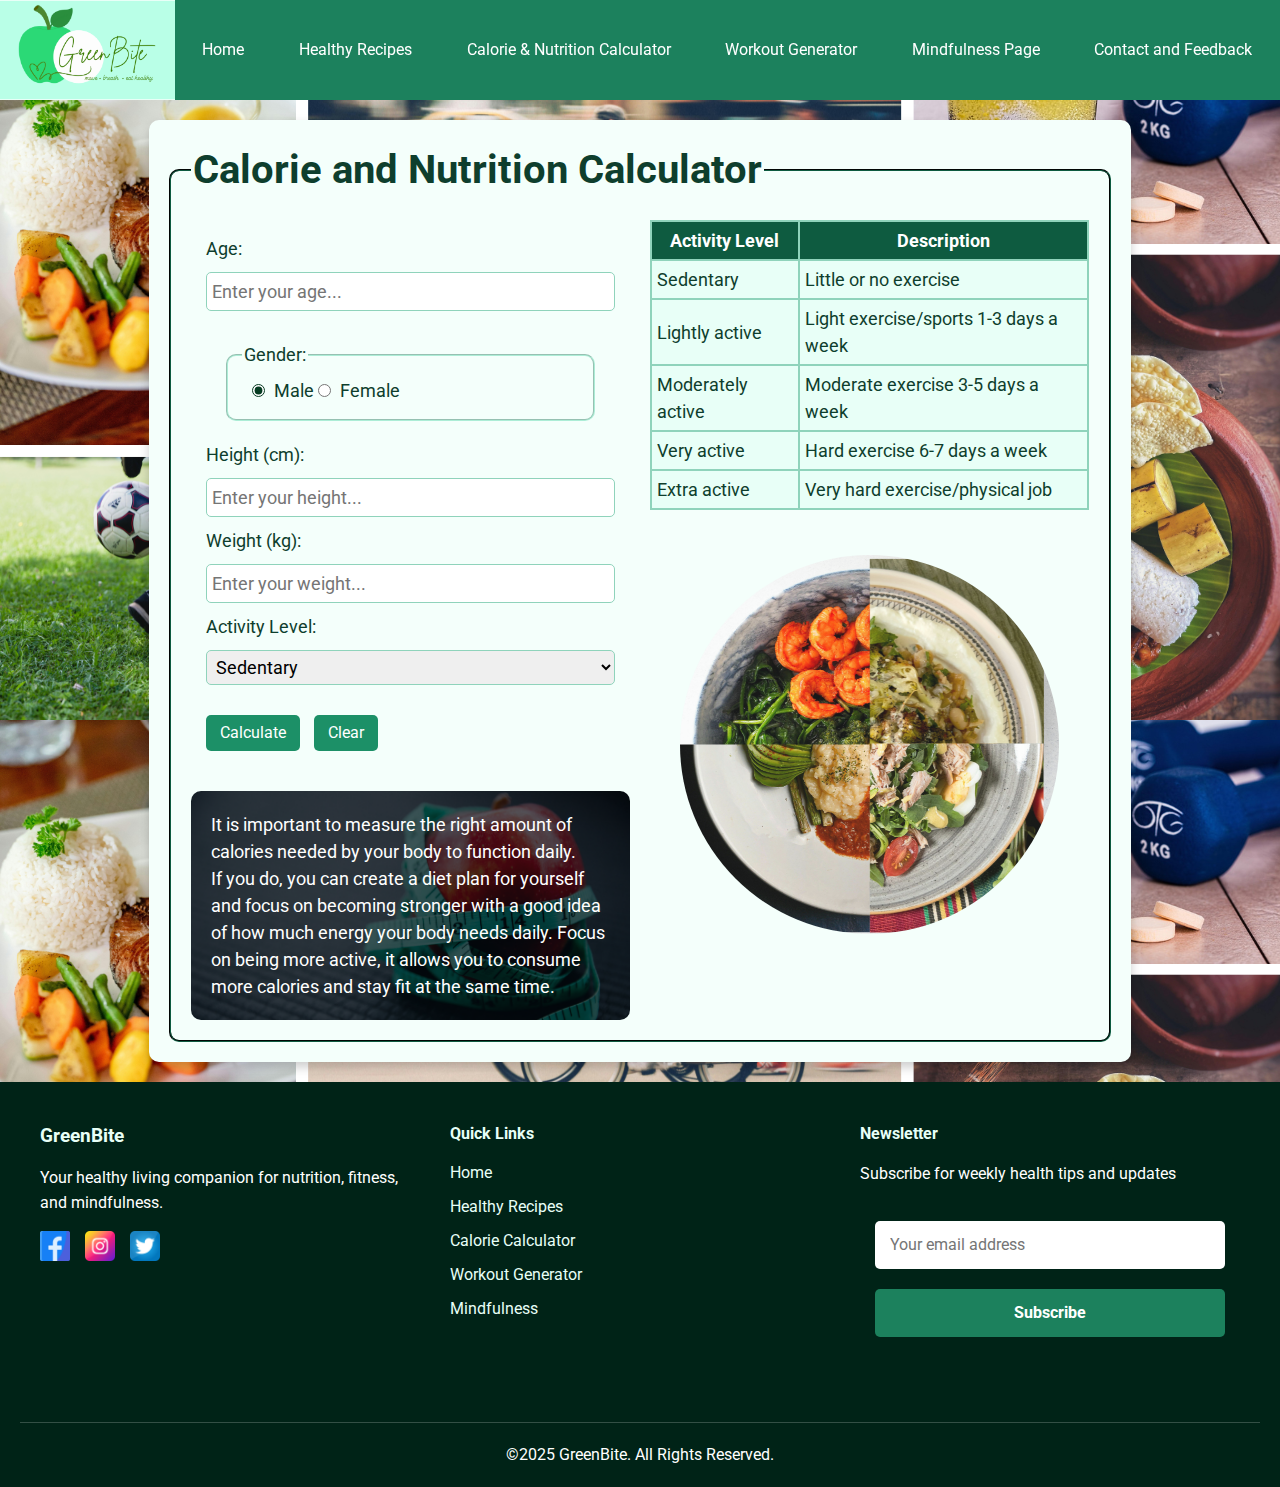
<file: calorie_nutrition_calculator.html>
<!DOCTYPE html>
<html lang="en">
<head>
    <meta charset="UTF-8">
    <meta name="viewport" content="width=device-width, initial-scale=1.0">
    <link rel="icon" type="image/svg+xml" href="./favicon.svg" />
    <link rel="shortcut icon" href="./favicon.ico" />
    <link rel="apple-touch-icon" sizes="180x180" href="./apple-touch-icon.png" />
    <meta name="apple-mobile-web-app-title" content="GreenBite" />
    <link rel="manifest" href="./site.webmanifest" />
    <link rel="stylesheet" href="./Homepage/styling/reset_style.css" type="text/css">
    <link rel="stylesheet" href="./Homepage/styling/style.css" type="text/css">
    <link rel="stylesheet" href="./CalorieAndNutritionCalculator/styling2/style2.css" type="text/css">
    <link rel="preconnect" href="https://fonts.googleapis.com">
    <link rel="preconnect" href="https://fonts.gstatic.com" crossorigin>
    <link href="https://fonts.googleapis.com/css2?family=Lora:ital,wght@0,400..700;1,400..700&family=Roboto:ital,wght@0,100..900;1,100..900&display=swap" rel="stylesheet">
    <title>GreenBite - Calorie Calculator</title>
</head>
<body>
    <header>
    <div class="logo">
        <img src="./Homepage/images/header_logo.png" alt="the logo of GreenBite - a green apple with a bite taken out of it">
    </div>
    <!-- hamburger menu -->
    <button class="hamburger" aria-label="Menu">
        <span></span>
        <span></span>
        <span></span>
    </button>
    
    <nav>
        <ul>
            <li><a href="./index.html">Home</a></li>
            <li><a href="./healthy_recipes.html">Healthy Recipes</a></li>
            <li><a href="./calorie_nutrition_calculator.html">Calorie & Nutrition Calculator</a></li>
            <li><a href="./workout_generator.html">Workout Generator</a></li>
            <li><a href="./mindfullness_page.html">Mindfulness Page</a></li>
            <li><a href="./contact_feedback.html">Contact and Feedback</a></li>
        </ul>
    </nav>
    </header>
    <main>
        <section class="grid-container-calc">
            <section class="grid-item-left-edge-calc"></section>
            <section class="grid-item-left-calc">
                <article>
                <fieldset class="form-grid-container">
                    <legend class="title-calc"><h1>Calorie and Nutrition Calculator</h1></legend>
                <div class="flex-items-calc">
                <form id="calculator-form">
                    <label for="age">Age:</label>
                    <input type="number" id="age" name="age" min="1" max="120" placeholder="Enter your age..." autocomplete="age" required><br>

                    <fieldset class="gender-fieldset">
                    <legend>Gender:</legend>
                    <div class="gender-options">
                        <input type="radio" id="male" name="gender" value="MALE" checked>
                        <label for="male">Male</label>
                        
                        <input type="radio" id="female" name="gender" value="FEMALE">
                        <label for="female">Female</label>
                    </div>
                    </fieldset>

                    <label for="height">Height (cm):</label>
                    <input type="number" id="height" name="height"  min="50" max="250" placeholder="Enter your height..." autocomplete="height" required><br>

                    <label for="weight">Weight (kg):</label>
                    <input type="number" id="weight" name="weight"  min="10" max="300" placeholder="Enter your weight..." autocomplete="weight" required><br>

                    <label for="activity-level">Activity Level:</label>
                    <select id="activity-level" name="activity-level" required>
                        <option value="sedentary">Sedentary</option>
                        <option value="lightly-active">Lightly active</option>
                        <option value="moderately-active">Moderately active</option>
                        <option value="very-active">Very active</option>
                        <option value="extra-active">Extra active</option>
                    </select><br>
                    <div class="button-group">
                        <input type="submit" value="Calculate">
                        <input type="reset" value="Clear">
                    </div>
                </form>
                    <section class="description-calc">
                        <p>It is important to measure the right amount of calories needed by your body to function daily. <br>
                            If you do, you can create a diet plan for yourself and focus on becoming stronger with a good idea of how much energy your body needs daily. Focus on being more active, it allows you to consume more calories and stay fit at the same time.
                        </p>
                    </section>
                    </div>
                    <div class="flex-items-calc">
                        <div class="table-container">
                    <table class="table-right">
                        <tr>
                            <th>Activity Level</th>
                            <th>Description</th>
                        </tr>
                        <tr>
                            <td>Sedentary</td>
                            <td>Little or no exercise</td>
                        </tr>
                        <tr>
                            <td>Lightly active</td>
                            <td>Light exercise/sports 1-3 days a week</td>
                        </tr>
                        <tr>
                            <td>Moderately active</td>
                            <td>Moderate exercise 3-5 days a week</td>
                        </tr>
                        <tr>
                            <td>Very active</td>
                            <td>Hard exercise 6-7 days a week</td>
                        </tr>
                        <tr>
                            <td>Extra active</td>
                            <td>Very hard exercise/physical job</td>
                        </tr>
                    </table>
                    </div>
                    <img class="plate-collage" src="./CalorieAndNutritionCalculator/images2/perfectplate-collage.png" alt="four plates of healthy food in a single collage">
                    </div>
                    
                </fieldset>
                
                <!-- Results Section -->
                <div id="results-container" class="results-hidden">
                    <div class="results-content">
                        <h2>Your Calorie & Nutrition Results</h2>

                        <!-- Main Results Cards Container -->
                        <div class="results-cards">

                            <!-- Card 1: Calories -->
                            <div class="result-card">
                                <div class="result-item">
                                    <h3>Basal Metabolic Rate (BMR)</h3>
                                    <p class="result-value"><span id="bmr-result" class="counter">0</span></p>
                                    <p>calories/day</p>
                                    <p class="result-desc">Calories needed at complete rest</p>
                                </div>
                                <div class="result-item">
                                    <h3>Total Daily Energy Expenditure (TDEE)</h3>
                                    <p class="result-value"><span id="tdee-result" class="counter">0</span></p>
                                    <p>calories/day</p>
                                    <p class="result-desc">Calories needed with your activity level</p>
                                </div>
                            </div>

                            <!-- Card 2: Macros -->
                            <div class="result-card">
                                <div class="result-item">
                                    <h3>Recommended Macronutrients</h3>
                                    <p class="macro-note">50% Carbs | 20% Protein | 30% Fat</p>

                                    <!-- Macro Item: Carbs -->
                                    <div class="macro-row">
                                        <img src="./CalorieAndNutritionCalculator/images2/carbs-icon.png" alt="Carbohydrates Icon" class="macro-icon" >
                                        <div class="macro-details">
                                            <div class="macro-header">
                                                <h4>Carbs</h4>
                                                <span id="carbs-result" class="counter">0</span>g
                                            </div>
                                            <div class="progress-bar">
                                                <div class="progress-fill carbs-fill" data-percent="50" style="width: 0%;"></div>
                                            </div>
                                        </div>
                                    </div>

                                    <!-- Macro Item: Protein -->
                                    <div class="macro-row">
                                        <img src="./CalorieAndNutritionCalculator/images2/protein-icon.png" alt="Protein Icon" class="macro-icon" >
                                        <div class="macro-details">
                                            <div class="macro-header">
                                                <h4>Protein</h4>
                                                <span id="protein-result" class="counter">0</span>g
                                            </div>
                                            <div class="progress-bar">
                                                <div class="progress-fill protein-fill" data-percent="20" style="width: 0%;"></div>
                                            </div>
                                        </div>
                                    </div>

                                    <!-- Macro Item: Fat -->
                                    <div class="macro-row">
                                        <img src="./CalorieAndNutritionCalculator/images2/fat-icon.png" alt="Fat Icon" class="macro-icon" >
                                        <div class="macro-details">
                                            <div class="macro-header">
                                                <h4>Fat</h4>
                                                <span id="fat-result" class="counter">0</span>g
                                            </div>
                                            <div class="progress-bar">
                                                <div class="progress-fill fat-fill" data-percent="30" style="width: 0%;"></div>
                                            </div>
                                        </div>
                                    </div>

                                </div>
                            </div>

                        </div>
                        <button id="back-button" class="back-btn">Calculate Again</button>
                    </div>
                </div>
                
                </article>
            </section>
        </section>
    </main>
    <footer>
        <div class="footer-content">
            <div class="footer-section">
                <h3>GreenBite</h3>
                <p>Your healthy living companion for nutrition, fitness, and mindfulness.</p>
                <div class="social-icons">
                    <!-- socials dont exist yet so links dont work actually -->
                    <a href="#" aria-label="Facebook"><span><img src="./Homepage/images/facebook-icon.png" alt="facebook logo"></span></a>
                    <a href="#" aria-label="Instagram"><span><img src="./Homepage/images/instagram_icon.png" alt="instagram icon"></span></a>
                    <a href="#" aria-label="Twitter"><span><img src="./Homepage/images/twitter_icon.png" alt="twitter icon"></span></a>
                </div>
            </div>
            
            <div class="footer-section">
                <h4>Quick Links</h4>
                <ul>
                    <li><a href="./index.html">Home</a></li>
                    <li><a href="./healthy_recipes.html">Healthy Recipes</a></li>
                    <li><a href="./calorie_nutrition_calculator.html">Calorie Calculator</a></li>
                    <li><a href="./workout_generator.html">Workout Generator</a></li>
                    <li><a href="./mindfullness_page.html">Mindfulness</a></li>
                </ul>
            </div>
            
            <div class="footer-section">
                <h4>Newsletter</h4>
                <p>Subscribe for weekly health tips and updates</p>
                <form id="newsletter-form">
                    <input type="email" id="newsletter-email" placeholder="Your email address" required>
                    <button type="submit">Subscribe</button>
                </form>
                <p id="subscription-message"></p>
            </div>
        </div>
        
        <div class="footer-bottom">
            <p>&copy;2025 GreenBite. All Rights Reserved.</p>
        </div>
    </footer>
    <script src="./Homepage/scripting/script.js"></script>
    <script src="./CalorieAndNutritionCalculator/scripting2/script2.js"></script>
</body>
</html>
</file>
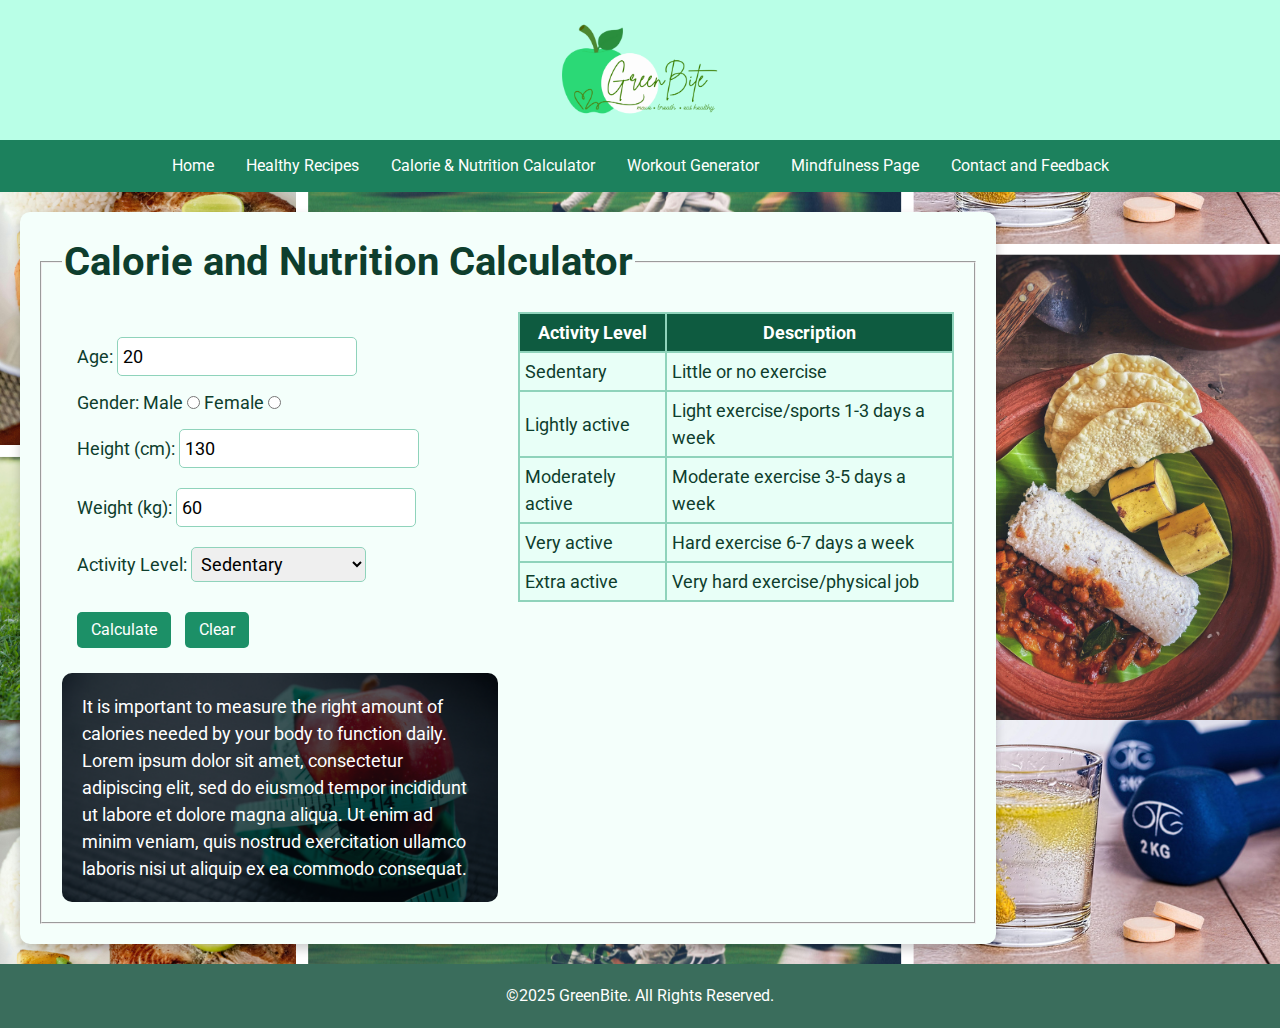
<file: GreenBiteWebsite/calorie_nutrition_calculator.html>
<!DOCTYPE html>
<html lang="en">
<head>
    <meta charset="UTF-8">
    <meta name="viewport" content="width=device-width, initial-scale=1.0">
    <link rel="icon" href="./Homepage/favicon/android-chrome-512x512.png" type="image/x-icon">
    <link rel="stylesheet" href="./Homepage/styling/reset_style.css" type="text/css">
    <link rel="stylesheet" href="./Homepage/styling/style.css" type="text/css">
    <link rel="stylesheet" href="./CalorieAndNutritionCalculator/styling2/style2.css" type="text/css">
    <link rel="preconnect" href="https://fonts.googleapis.com">
            <link rel="preconnect" href="https://fonts.gstatic.com" crossorigin>
            <link href="https://fonts.googleapis.com/css2?family=Lora:ital,wght@0,400..700;1,400..700&family=Roboto:ital,wght@0,100..900;1,100..900&display=swap" rel="stylesheet">
    <title>GreenBite</title>
</head>
<body>
    <header>
        <section class="header-content">
        <img src="./Homepage/images/header_logo.png" alt="the logo of GreenBite - a green apple with a bite taken out of it">
        </section>
    </header>
    <nav>
        <ul>
            <li><a href="./index.html">Home</a></li>
            <li><a href="./healthy_recipes.html">Healthy Recipes</a></li>
            <li><a href="./calorie_nutrition_calculator.html">Calorie & Nutrition Calculator</a></li>
            <li><a href="./workout_generator.html">Workout Generator</a></li>
            <li><a href="./mindfullness_page.html">Mindfulness Page</a></li>
            <li><a href="#">Contact and Feedback</a></li>
        </ul>
        <!-- <a href="#">Home</a>
        <a href="#">Healthy Recipes</a>
        <a href="#">Calorie & Nutrition Calculator</a>
        <a href="#">Workout Generator</a>
        <a href="#">Mindfulness Page</a>
        <a href="#">Contact and Feedback</a> -->
    </nav>
    <main>
        <section class="grid-container-calc">
            <section class="grid-item-left-calc">
                <article>
                <fieldset class="form-grid-container">
                    <legend class="title-calc"><h1>Calorie and Nutrition Calculator</h1></legend>
                <div class="flex-items-calc">
                <form>
                    <label for="age">Age:</label>
                    <input type="number" id="age" name="age" value="20"><br>

                    <label for="gender">Gender:</label>
                    <label for="MALE">Male</label>
                    <input type="radio" id="male" name="gender "value="MALE">
                    <label for="FEMALE">Female</label>
                    <input type="radio" id="female" name="gender "value="FEMALE"><br>

                    <label for="height">Height (cm):</label>
                    <input type="number" id="height" name="height" value="130"><br>

                    <label for="weight">Weight (kg):</label>
                    <input type="number" id="weight" name="weight"  value="60"><br>

                    <label for="activity-level">Activity Level:</label>
                    <select id="activity-level" name="activity-level">
                        <option value="sedentary">Sedentary</option>
                        <option value="lightly-active">Lightly active</option>
                        <option value="moderately-active">Moderately active</option>
                        <option value="very-active">Very active</option>
                        <option value="extra-active">Extra active</option>
                    </select><br>
                    <input type="submit" value="Calculate">
                    <input type="reset" value="Clear">
                </form>
                    <section class="description-calc">
                        <p>It is important to measure the right amount of calories needed by your body to function daily. <br>
                            Lorem ipsum dolor sit amet, consectetur adipiscing elit, sed do eiusmod tempor incididunt ut labore et dolore magna aliqua. Ut enim ad minim veniam, quis nostrud exercitation ullamco laboris nisi ut aliquip ex ea commodo consequat.
                        </p>
                    </section>
                    </div>
                    <div class="flex-items-calc">
                    <table class="table-right">
                        <tr>
                            <th>Activity Level</th>
                            <th>Description</th>
                        </tr>
                        <tr>
                            <td>Sedentary</td>
                            <td>Little or no exercise</td>
                        </tr>
                        <tr>
                            <td>Lightly active</td>
                            <td>Light exercise/sports 1-3 days a week</td>
                        </tr>
                        <tr>
                            <td>Moderately active</td>
                            <td>Moderate exercise 3-5 days a week</td>
                        </tr>
                        <tr>
                            <td>Very active</td>
                            <td>Hard exercise 6-7 days a week</td>
                        </tr>
                        <tr>
                            <td>Extra active</td>
                            <td>Very hard exercise/physical job</td>
                        </tr>
                    </table>
                    </div>
                </fieldset>
                </article>
            </section>
        </section>
    </main>
    <footer>
        <p>&copy;2025 GreenBite. All Rights Reserved.</p>
    </footer>
</body>
</html>
</file>
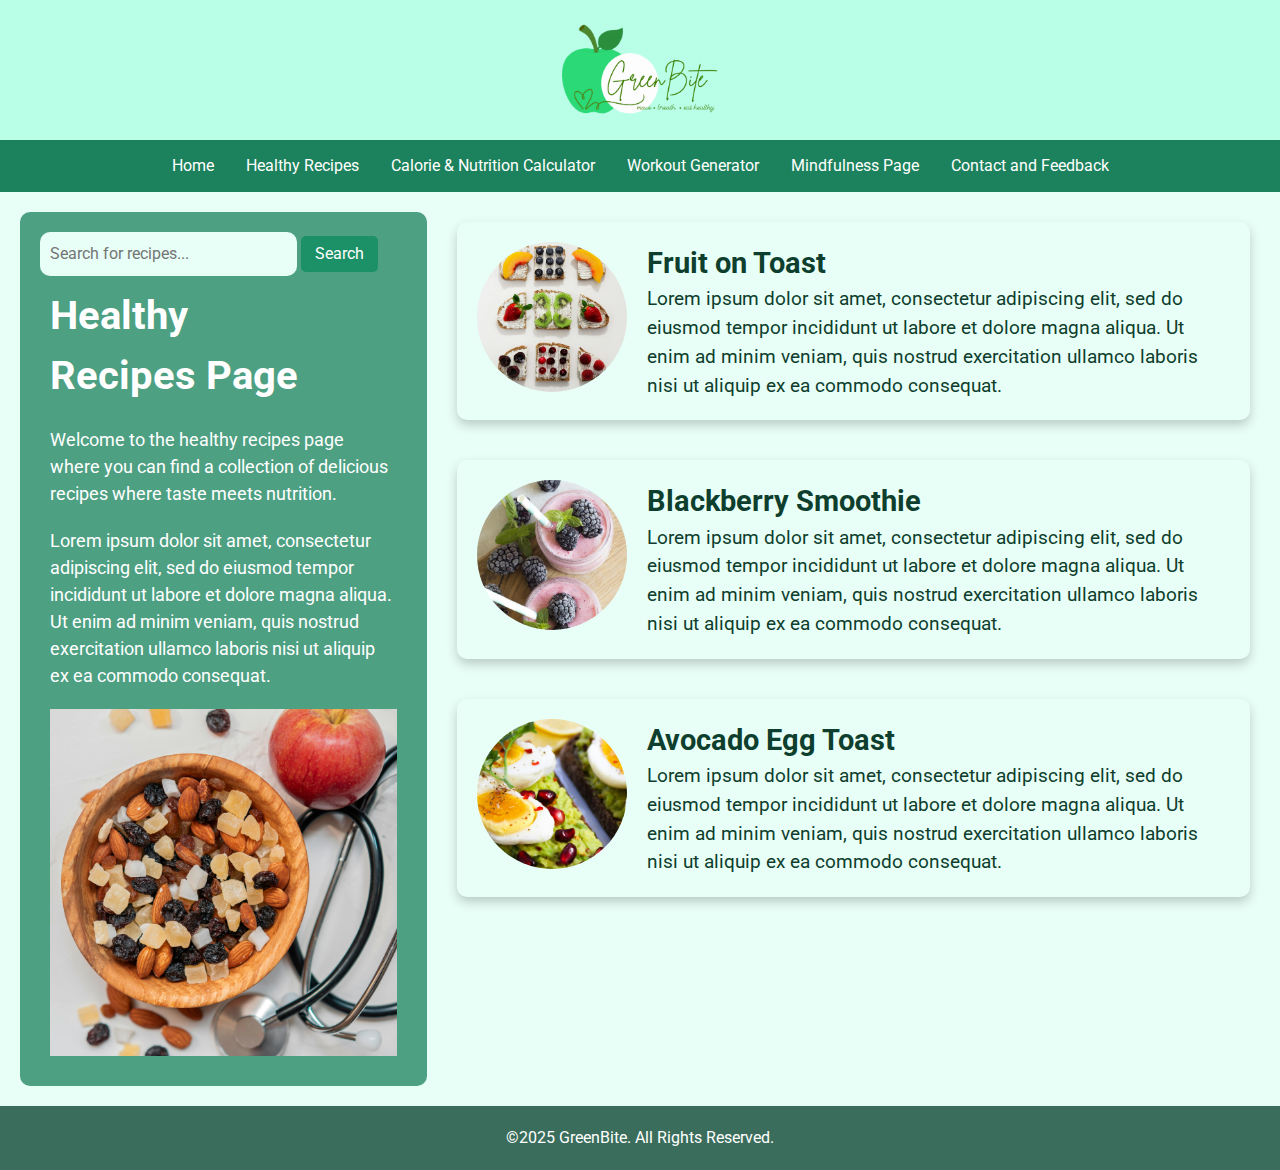
<file: GreenBiteWebsite/healthy_recipes.html>
<!DOCTYPE html>
<html lang="en">
<head>
    <meta charset="UTF-8">
    <meta name="viewport" content="width=device-width, initial-scale=1.0">
    <link rel="icon" href="./Homepage/favicon/android-chrome-512x512.png" type="image/x-icon">
    <link rel="stylesheet" href="./Homepage/styling/reset_style.css" type="text/css">
    <link rel="stylesheet" href="./Homepage/styling/style.css" type="text/css">
    <link rel="stylesheet" href="./HealthyRecipesPage/styling1/style1.css" type="text/css">
    <link rel="preconnect" href="https://fonts.googleapis.com">
            <link rel="preconnect" href="https://fonts.gstatic.com" crossorigin>
            <link href="https://fonts.googleapis.com/css2?family=Lora:ital,wght@0,400..700;1,400..700&family=Roboto:ital,wght@0,100..900;1,100..900&display=swap" rel="stylesheet">
    <title>GreenBite</title>
</head>
<body>
    <header>
        <section class="header-content">
        <img src="./Homepage/images/header_logo.png" alt="the logo of GreenBite - a green apple with a bite taken out of it">
        </section>
    </header>
    <nav>
        <ul>
            <li><a href="./index.html">Home</a></li>
            <li><a href="./healthy_recipes.html">Healthy Recipes</a></li>
            <li><a href="./calorie_nutrition_calculator.html">Calorie & Nutrition Calculator</a></li>
            <li><a href="./workout_generator.html">Workout Generator</a></li>
            <li><a href="./mindfullness_page.html">Mindfulness Page</a></li>
            <li><a href="#">Contact and Feedback</a></li>
        </ul>
        <!-- <a href="#">Home</a>
        <a href="#">Healthy Recipes</a>
        <a href="#">Calorie & Nutrition Calculator</a>
        <a href="#">Workout Generator</a>
        <a href="#">Mindfulness Page</a>
        <a href="#">Contact and Feedback</a> -->
    </nav>
    <main>
        <section class="grid-container">
        <aside class="grid-item-left">
            <form action="/search" method="get">
                <input type="text" name="q" placeholder="Search for recipes..." required>
                <button type="submit">Search</button>
            </form>

            <h1>Healthy Recipes Page</h1>
            <p>Welcome to the healthy recipes page where you can find a collection of delicious recipes where taste meets nutrition.</p>
            <p>Lorem ipsum dolor sit amet, consectetur adipiscing elit, sed do eiusmod tempor incididunt ut labore et dolore magna aliqua. Ut enim ad minim veniam, quis nostrud exercitation ullamco laboris nisi ut aliquip ex ea commodo consequat.</p>

            <img src="./HealthyRecipesPage/images1/pexels-freestockpro-2837005.jpg" alt="a wooden bowl of fruites and nuts with on a table with an apple and a stethoscope next to it">
        </aside>
        <section class="grid-item-right">
            <article class="flex-container">
                <section class="flex-item-recipe">
                    <img src="./HealthyRecipesPage/images1/fruit-on-toast.jpg" alt="toast with cream cheese topped with fruits like kiwi and strawberries">
                    <div>
                        <h2>Fruit on Toast</h2>
                        <p>Lorem ipsum dolor sit amet, consectetur adipiscing elit, sed do eiusmod tempor incididunt ut labore et dolore magna aliqua. Ut enim ad minim veniam, quis nostrud exercitation ullamco laboris nisi ut aliquip ex ea commodo consequat.</p>
                    </div>
                </section>
                <section class="flex-item-recipe">
                    <img src="./HealthyRecipesPage/images1/blueberry-smoothie.jpg" alt="a pink blackberry smoothie with blackberry topping and red straws">
                    <div>
                        <h2>Blackberry Smoothie</h2>
                        <p>Lorem ipsum dolor sit amet, consectetur adipiscing elit, sed do eiusmod tempor incididunt ut labore et dolore magna aliqua. Ut enim ad minim veniam, quis nostrud exercitation ullamco laboris nisi ut aliquip ex ea commodo consequat.</p>
                    </div>
                </section>
                <section class="flex-item-recipe">
                    <img src="./HealthyRecipesPage/images1/avocado-egg-toast.jpg" alt="a pink blackberry smoothie with blackberry topping and red straws">
                    <div>
                        <h2>Avocado Egg Toast</h2>
                        <p>Lorem ipsum dolor sit amet, consectetur adipiscing elit, sed do eiusmod tempor incididunt ut labore et dolore magna aliqua. Ut enim ad minim veniam, quis nostrud exercitation ullamco laboris nisi ut aliquip ex ea commodo consequat.</p>
                    </div>
                </section>
            </article>
        </section>
        </section>

    </main>
    <footer>
        <p>&copy;2025 GreenBite. All Rights Reserved.</p>
    </footer>
</body>
</html>
</file>
<file: Homepage/styling/style.css>
html {
    font-family: roboto;
    color: rgb(8, 43, 31);
}

header, nav, .logo {
    margin: 0 !important;
    padding-top: 0 !important;
}

/* FIX FOR HEADER GLITCHING */
header {
    position: sticky;
    top: 0;
    z-index: 1000;
    transform: translateZ(0); /* Hardware acceleration */
    backface-visibility: hidden;
    will-change: transform;
    background-color: rgb(232, 255, 247);
    min-height: 100px;
    display: flex;
    flex-direction: row;
    align-items: center;
    justify-content: center;
    padding: 16px 0 0 0;
    transition: min-height 0.4s cubic-bezier(0.4,0,0.2,1);
}





header nav ul {
    transition: padding 0.3s;
}


header nav li a {
    transition: padding 0.3s, font-size 0.3s;
}




header, .logo {
    will-change: min-height, padding, width;
    transition: min-height 0.3s ease, padding 0.3s ease, width 0.3s ease;
}




.Hero-Image {
    height: 150px;
    width: auto;
    vertical-align: middle;
    margin: 0;
    padding: 0;
    border: 0;
}




nav li a:hover {
    display: block;
    background-color:rgb(8, 43, 31);
    transform: scale(1.05);
}




.flex-container {
    display: flex;
    flex-direction: column;
}

.flex-item {
    flex: 1;
    padding: 10px;
    background-color: rgb(232, 255, 247);
    margin: 50px;
    border-radius: 10px;
    box-shadow:0 4px 16px rgba(0, 0, 0, 0.8);
    font-size: 1.5rem;
    color: rgb(14, 62, 45);
}




main {
    font-size: large;
}

main {
    margin-top: 0;
    padding-top: 0;
}
.grid-container-hero {
    margin-top: 0;
    padding-top: 0;
}

body {
    background-color: rgb(232, 255, 247);
}

h1 {
    font-family: "roboto", sans-serif;
    font-size: 2.5rem;
}

body {
    display:grid;
    grid-template-rows: auto auto 1fr auto;
    min-height: 100vh;
}

#quote-text {
    transition: opacity 1s ease-in-out;
}
.fade-out {
    opacity: 0;
}

.grid-container-hero {
    display: grid;
    grid-template-columns: 1fr 1fr;
    align-items: center;
    gap: 20px;
    padding: 20px;
}

.grid-container-hero h1 {
    margin-bottom: 10%;
}

.grid-container-hero img {
    height: 30%;
    width: 100%;
    margin: 0;
    padding: 0;
}
#quote-text {
    color:rgb(8, 43, 31);
    padding: 20px;
    text-align: center;
    font-family: "Edu NSW ACT Cursive", cursive;
    font-size: 1.5rem;
}

.top-bar {
    background-color: rgb(232, 255, 247);
    margin-bottom: 20px;
    align-items: center;
}

.hero-content {
    display: flex;
    flex-direction: column;
    gap: 50px;
}

.hero-content {
    padding: 20px 50px 20px 50px;
}
.quote-container {
    flex: 1;
    align-self:flex-start;
}

.container-daily-tips {
    background-image: url("./backgrounds/homepage_collage.png");
    padding: 20px;
}

#daily-tips h2 {
    font-family: "Edu NSW ACT Cursive", cursive;
}

.home-content-section {
    margin: 50px;
    padding: 20px;
}

.home-content-section h1 {
    font-size: 2.5rem;
    margin-bottom: 20px;
    text-align: center;
}
.home-content-section p {
    text-align: center;
}

 .grid-container-articles {
    display: grid;
    grid-template-columns: 1fr 1fr 1fr;
    gap: 20px;
    margin-top: 20px; 
}

.article-preview {
    background-color: rgb(232, 255, 247);
    border-radius: 10px;
    box-shadow:0 5px 11px rgba(0, 0, 0, 0.203);
    margin: 10px;
    transition: transform 0.3s ease;
}
.article-preview:hover {
    transform: scale(1.05); 
}

.article-preview h3 {
    font-size: 1.3rem;
    margin-bottom: 10px;
    text-align: center;
}
.article-preview p {
    text-align: center;
}


.grid-container-articles .article-preview {
    padding: 20px;
}

.grid-container-articles img {
    border-radius: 48px 0;
    width: 100%;
    height: auto;
    align-items: center;
}

.article-preview h3, 
.article-preview p, 
.article-preview img {
    padding: 5px;
    margin: 3px;
}

a {
    text-decoration: none;
    color: inherit;
}

div {
    font-family: "roboto", sans-serif;
}




header {
    display: flex;
    flex-direction: row;
    align-items: center;
    justify-content: center; /* Keep it centered as you had */
    color: rgb(14, 62, 45);
    text-align: center;
    position: sticky;
    top: 0;
    z-index: 1000;
    padding: 16px 0 0 0;
    min-height: 100px;
    background-color: rgb(232, 255, 247); 
    transition: min-height 0.4s cubic-bezier(0.4,0,0.2,1);
}

.logo {
    background-color: rgb(185, 255, 231);
    width: 200px;
    display: flex;
    align-items: center;
    padding: 10px;
    transition: width 0.3s ease, padding 0.3s ease;
} 

nav {
    width: 100%;
    height: 100%;
}

nav ul {
    list-style-type: none;
    margin: 0;
    padding: 0;
    overflow: hidden;
    background-color: rgb(28, 129, 93);
    display: flex;
    justify-content: space-around;
    align-items: center;
    height: 100%;
}

nav li a {
    display: block;
    color: white;
    text-align: center;
    padding: 14px 16px;
    text-decoration: none;
    transition: transform 0.3s ease;
    height: 100%;
}


/* Hamburger menu styles */
.hamburger {
    display: none;
    flex-direction: column;
    justify-content: space-around;
    width: 30px;
    height: 30px;
    background: transparent;
    border: none;
    cursor: pointer;
    padding: 0;
    z-index: 1001;
    position: absolute;
    right: 20px;
    top: 35px;
}

.hamburger span {
    width: 100%;
    height: 3px;
    background-color: rgb(14, 62, 45);
    border-radius: 2px;
    transition: all 0.3s ease;
}

/* Hamburger animation when active */
.hamburger.active span:nth-child(1) {
    transform: rotate(45deg) translate(5px, 5px);
}

.hamburger.active span:nth-child(2) {
    opacity: 0;
}

.hamburger.active span:nth-child(3) {
    transform: rotate(-45deg) translate(7px, -6px);
}

/* Optional: Add overlay when menu is open */
.menu-overlay {
    display: none;
    position: fixed;
    top: 0;
    left: 0;
    width: 100%;
    height: 100%;
    background-color: rgba(0, 0, 0, 0.5);
    z-index: 999;
}

.menu-overlay.active {
    display: block;
}

/* Mobile styles - SINGLE MEDIA QUERY */
@media (max-width: 768px) {
    /* Header styles */
    header {
        flex-direction: column;
        padding: 0 !important;
        position: relative;
        justify-content: space-between;
    }
    
    /* Logo styles */
    .logo {
        width: 100% !important;
        display: flex;
        justify-content: center;
        align-items: center;
        padding: 15px 20px;
        margin: 0;
        box-sizing: border-box;
    }
    
    .logo img {
        max-width: 200px;
        height: auto;
        width: auto;
    }
    
    header.shrink-mobile .logo img {
        max-width: 80px;
    }
    
    /* Hamburger menu */
    .hamburger {
        display: flex;
        position: absolute;
        top: 25px;
        right: 20px;
    }
    
    /* Navigation menu */
    nav {
        position: fixed;
        top: 0;
        right: -100%;
        width: 70%;
        height: 100vh;
        background-color: rgb(28, 129, 93);
        transition: right 0.3s ease;
        z-index: 1000;
        padding-top: 80px;
    }
    
    nav.active {
        right: 0;
    }
    
    nav ul {
        flex-direction: column;
        width: 100%;
        height: auto;
        justify-content: flex-start;
        padding: 20px;
    }
    
    nav li {
        width: 100%;
        margin-bottom: 15px;
    }
    
    nav li a {
        padding: 15px;
        font-size: 1.2rem;
        display: block;
        text-align: left;
    }
    
}


/* Optional: Add overlay when menu is open */
.menu-overlay {
    display: none;
    position: fixed;
    top: 0;
    left: 0;
    width: 100%;
    height: 100%;
    background-color: rgba(0, 0, 0, 0.5);
    z-index: 999;
}

.menu-overlay.active {
    display: block;
}

/* Improved Hero Section Responsiveness */
.grid-container-hero {
    display: grid;
    grid-template-columns: 1fr 1fr;
    align-items: center;
    gap: 30px;
    padding: 40px 20px;
}

/* Mobile-first approach for hero section */
@media (max-width: 768px) {
    .mobile-hidden {
        display: none !important;
    }
    
    .grid-container-hero {
        display: flex;
        flex-direction: column;
        padding: 15px;
        background: linear-gradient(135deg, #e8fff7 0%, #d1f7e8 100%);
        border-radius: 20px;
        margin: 15px;
        box-shadow: 0 10px 30px rgba(0, 0, 0, 0.1);
    }
    
    .hero-content {
        width: 100%;
        padding: 0;
    }
    
    .welcome-text h1 {
        font-size: 2.2rem;
        margin-bottom: 10px;
        color: rgb(14, 62, 45);
        text-align: center;
    }
    
    .app-tagline {
        font-size: 1.1rem;
        color: rgb(28, 144, 103);
        text-align: center;
        font-weight: 500;
        margin-bottom: 20px !important;
    }
    
    .welcome-text p:not(.app-tagline) {
        text-align: center;
        line-height: 1.6;
        margin-bottom: 20px;
        color: rgb(8, 43, 31);
    }
    
    /* App-like card styling */
    .welcome-text {
        background: white;
        padding: 25px;
        border-radius: 18px;
        box-shadow: 0 8px 25px rgba(0, 0, 0, 0.08);
        margin-bottom: 20px;
    }
    
    
    /* Quote container - app notification style */
    .quote-container {
        background: white;
        padding: 20px;
        border-radius: 18px;
        box-shadow: 0 8px 25px rgba(0, 0, 0, 0.08);
        border-left: 4px solid rgb(28, 144, 103);
    }
    
    #quote-text {
        font-size: 1.1rem;
        margin: 0;
        color: rgb(14, 62, 45);
        font-style: italic;
        text-align: center;
    }
    
    /* Expandable content */
    .expandable-content {
        max-height: 0;
        overflow: hidden;
        transition: max-height 0.5s ease;
        text-align: left;
        background: rgba(232, 255, 247, 0.5);
        padding: 0 15px;
        border-radius: 10px;
        margin-top: 15px;
    }
    
    .expandable-content.expanded {
        max-height: 200px;
        padding: 15px;
        margin-top: 15px;
    }
    
    /* app-like decorative elements */
    .welcome-text::before {
        content: '🍎';
        font-size: 2rem;
        display: block;
        text-align: center;
        margin-bottom: 15px;
    }
    @media (max-width: 480px) {
        .hero-content {
            margin: 15px;
            padding: 20px 15px;
        }
        
        .welcome-text h1 {
            font-size: 2rem;
        }
    }

}



/* Tablet: Show image but smaller */
@media (min-width: 769px) and (max-width: 1024px) {
    .grid-container-hero {
        grid-template-columns: 1fr 1fr;
        gap: 25px;
        padding: 30px 20px;
    }
    
    .Hero-Image {
        width: 100%;
        height: auto;
        max-height: 350px;
        border-radius: 12px;
        object-fit: cover;
    }
    
    
    .expandable-content {
        display: block !important;
        max-height: none !important;
    }
}


/* Desktop: Full layout with image */
@media (min-width: 1025px) {
    .mobile-hidden {
        display: block !important;
    }
    
    .grid-container-hero {
        grid-template-columns: 1fr 1fr;
        gap: 40px;
        padding: 50px 40px;
    }
    
    .Hero-Image {
        width: 100%;
        height: auto;
        border-radius: 15px;
        box-shadow: 0 15px 35px rgba(0, 0, 0, 0.1);
    }
    
    
    .expandable-content {
        display: block !important;
        max-height: none !important;
    }
}

/* Text wrap effect for larger screens */
@media (min-width: 1025px) {
    .grid-container-hero {
        position: relative;
    }
    
    .image-container {
        position: relative;
        z-index: 1;
    }
    
    .hero-content {
        position: relative;
        z-index: 2;
    }
    
    /* Optional: Add shape-outside for text wrapping */
    .Hero-Image {
        shape-outside: circle(40%);
        shape-margin: 1rem;
        float: right;
        margin-left: 30px;
        margin-bottom: 20px;
    }
}

/* Improved quote styling for mobile */
@media (max-width: 768px) {
    #quote-text {
        font-size: 1.2rem;
        padding: 15px;
    }
    
    .quote-container {
        margin-top: 20px;
    }
}

/* Better article grid responsiveness */
@media (max-width: 1024px) {
    .grid-container-articles {
        grid-template-columns: 1fr 1fr;
        gap: 15px;
    }
}

@media (max-width: 640px) {
    .grid-container-articles {
        grid-template-columns: 1fr;
    }
    
    .article-preview {
        margin: 10px 0;
    }
}

/* Improved daily tips section for mobile */
@media (max-width: 768px) {
    .flex-item#daily-tips {
        grid-template-columns: 1fr;
        padding: 20px;
        margin: 20px;
    }
    
    .flex-item#daily-tips h2 {
        font-size: 2rem;
        text-align: center;
        margin-bottom: 20px;
    }
    
    .flex-item#daily-tips ul {
        display: grid;
        grid-template-columns: 1fr;
        gap: 10px;
    }
}

/* Smooth transitions for all responsive changes */
.grid-container-hero,
.grid-container-articles,
.flex-item#daily-tips {
    transition: all 0.3s ease;
}


/* Tablet adjustment - keep side-by-side layout */
@media (min-width: 769px) and (max-width: 1024px) {
    .grid-container-hero {
        grid-template-columns: 1fr 1fr;
        gap: 20px;
        padding: 30px 20px;
    }
    
    .Hero-Image {
        width: 100%;
        height: auto;
        max-height: 350px;
        border-radius: 12px;
    }
}



/* Ensure content is properly spaced on very small screens */
@media (max-width: 480px) {
    .hero-content {
        margin: 15px;
        padding: 20px 15px;
    }
    
    .welcome-text h1 {
        font-size: 2rem;
    }
    
    .grid-container-hero {
        min-height: 70vh; /* Taller on very small screens */
    }
}

/* Daily Tips Styles - Calm Version */
#daily-tip-content {
    display: grid;
    grid-template-rows: repeat(auto-fit, minmax(1fr));
    gap: 20px;
    padding: 0; 
}

.tip-item {
    display: flex;
    flex-direction: column;
    /* align-items: center; */
    background:rgb(233, 255, 248);
    padding: 20px;
    border-radius: 15px;
    box-shadow: 0 5px 15px rgba(0, 0, 0, 0.1);
    /* text-align: center; */
    transition: transform 0.3s ease, box-shadow 0.3s ease;
}

.tip-item:hover {
    transform: translateY(-5px);
    box-shadow: 0 8px 20px rgba(0, 0, 0, 0.15);
}

.tip-emoji {
    font-size: 2.5rem;
    margin-bottom: 12px;
    display: block;
}

.tip-text {
    font-size: 1.1rem;
    font-weight: 500;
    color: rgb(14, 62, 45);
    margin: 0;
    line-height: 1.4;
}

/* Mobile responsive */
@media (max-width: 768px) {

    .flex-item#daily-tips {
    display: flex;
    flex-direction: column;
    }

    .container-daily-tips {
        padding: 15px;
    }
    
    .flex-item#daily-tips {
        width: 95%; /* Slightly more width on mobile */
        padding: 20px;
        margin: 0 auto;
    }
    
    .flex-item#daily-tips h2 {
        font-size: 2rem;
        margin-bottom: 20px;
    }
    
    #daily-tip-content {
        grid-template-columns: 1fr;
        gap: 15px;
    }
    
    
    .tip-item {
        padding: 15px;
    }
    
    .tip-emoji {
        font-size: 2rem;
    }
    
    .tip-text {
        font-size: 1rem;
    }
}

.flex-item#daily-tips {
    display: grid;
    grid-template-columns: 1fr 4fr;
    gap: 20px;
    padding: 40px;
}

.flex-item#daily-tips li {
    display: flex;
    align-items: center;
    margin: 10px;
    padding: 10px;
    background-color: rgb(232, 255, 247);
    border-radius: 5px;
    box-shadow: 0 2px 8px rgba(0, 0, 0, 0.1);
    list-style-type: none;
    transition: transform 0.3s ease;
}

.flex-item#daily-tips li:hover {
    transform: scale(1.05); 
}

.flex-item#daily-tips h2 {
    display: flex;
    align-self: center;
    font-size: 3rem;
}

/* Daily Tips Container */
.container-daily-tips {
    background-image: url("./backgrounds/homepage_collage.png");
    padding: 20px;
    display: flex;
    justify-content: center; /* Center the tips box */
}

/* Daily Tips Box - Reduced Width */
.flex-item#daily-tips {
    display: grid;
    grid-template-columns: 1fr 3fr;
    max-width: 800px; /* Reduced from full width */
    width: 90%; /* Takes 90% of container width */
    margin: 0 auto; /* Center the box */
    padding: 30px;
    background-color: rgb(232, 255, 247);
    border-radius: 15px;
    box-shadow: 0 8px 25px rgba(0, 0, 0, 0.15);
    font-size: 1.5rem;
    color: rgb(14, 62, 45);
}

/* Daily Tips Title */
.flex-item#daily-tips h2 {
    font-family: "Edu NSW ACT Cursive", cursive;
    font-size: 2.5rem;
    text-align: center;
    margin-bottom: 25px;
    color: rgb(14, 62, 45);
}


/* Tablet responsive */
@media (min-width: 769px) and (max-width: 1024px) {
    .flex-item#daily-tips {
        max-width: 700px;
        width: 85%;
    }
    
    #daily-tip-content {
        grid-template-columns: repeat(2, 1fr); /* 2 columns on tablet */
    }
}

/* Add this to your style.css file - REPLACES the previous fix */
html {
    scroll-behavior: smooth;
}

body {
    overflow-x: hidden;
    position: relative;
}

/* Fix for navbar glitching */
header {
    transform: translateZ(0);
    backface-visibility: hidden;
    will-change: transform;
}

/* Prevent animation conflicts only on problematic elements */
nav, .hamburger {
    animation-duration: 0.01ms !important;
    animation-iteration-count: 1 !important;
    transition-duration: 0.01ms !important;
}

/* Specifically target the quote animation to prevent glitching */
#quote-text {
    transform: translateZ(0);
    will-change: opacity;
}

/* Consistent scroll behavior */
html {
    scroll-behavior: smooth;
    scroll-padding-top: 100px; /* Account for sticky header */
}

/* Prevent scroll jank */
body {
    overflow-x: hidden;
    position: relative;
    padding-right: 0 !important;
}

/* Clean up transition conflicts */
nav, .hamburger, header, .logo {
    transition: all 0.3s ease !important;
    animation-duration: 0.3s !important;
}

/* Simplify will-change usage */
header {
    will-change: transform; /* Only what's necessary */
}

nav {
    will-change: transform;
}

/* Clear z-index hierarchy */
header {
    z-index: 1000;
}

nav.active {
    z-index: 1001;
}

.menu-overlay {
    z-index: 999;
}

.hamburger {
    z-index: 1002;
}

/* Footer Styles */
footer {
    background-color: rgb(0, 35, 23);
    color: rgb(255, 255, 255);
    padding: 40px 20px 20px;
    text-align: center;
    bottom: 0;
    width: 100%;
    margin: 0;
}

.footer-content {
    display: grid;
    grid-template-columns: repeat(auto-fit, minmax(250px, 1fr));
    gap: 30px;
    max-width: 1200px;
    margin: 0 auto;
    text-align: left;
}

.footer-section h3,
.footer-section h4 {
    margin-bottom: 15px;
    color: rgb(232, 255, 247);
}

.footer-section p {
    margin-bottom: 15px;
    line-height: 1.6;
}

.footer-section ul {
    list-style: none;
    padding: 0;
}

.footer-section ul li {
    margin-bottom: 10px;
}

.footer-section ul li a {
    color: rgb(232, 255, 247);
    text-decoration: none;
    transition: color 0.3s ease;
}

.footer-section ul li a:hover {
    color: rgb(185, 255, 231);
}

.social-icons {
    display: flex;
    gap: 15px;
    margin-top: 15px;
}

.social-icons a {
    display: inline-block;
    font-size: 1.5rem;
    transition: transform 0.3s ease;
}

.social-icons a:hover {
    transform: translateY(-3px);
}

#newsletter-form {
    display: flex;
    flex-direction: column;
    gap: 10px;
    margin-top: 15px;
}

#newsletter-email {
    padding: 12px 15px;
    border: none;
    border-radius: 5px;
    font-size: 1rem;
}

#newsletter-form button {
    padding: 12px 15px;
    background-color: rgb(28, 129, 93);
    color: white;
    border: none;
    border-radius: 5px;
    cursor: pointer;
    font-weight: bold;
    transition: background-color 0.3s ease;
}

#newsletter-form button:hover {
    background-color: rgb(14, 62, 45);
}

#subscription-message {
    margin-top: 10px;
    font-size: 0.9rem;
    min-height: 20px;
}

.footer-bottom {
    margin-top: 30px;
    padding-top: 20px;
    border-top: 1px solid rgba(255, 255, 255, 0.2);
}

/* Responsive Footer */
@media (max-width: 768px) {
    .footer-content {
        grid-template-columns: 1fr;
        text-align: center;
    }
    
    .social-icons {
        justify-content: center;
    }
    
    #newsletter-form {
        max-width: 300px;
        margin: 15px auto 0;
    }
}

.social-icons img {
    height: 30px;
    width: 30px;
}
</file>
<file: CalorieAndNutritionCalculator/styling2/style2.css>
.header-content img {
    height: 100px;
}

.grid-container-calc {
    display: grid;
    grid-template-columns: 1fr 9fr 1fr;
    gap: 20px;
    padding: 20px;
}

.grid-item-left-calc {
    background-color: rgb(244, 255, 251);
    padding: 20px;
    color: rgb(14, 62, 45);
    border-radius: 10px;
    box-shadow:0 5px 11px rgba(0, 0, 0, 0.203);
}


form input[type="submit"], 
form input[type="reset"] {
    background-color: rgb(28, 144, 103);
    color: white;
    border: none;
    padding: 6px 14px;
    font-size: 16px;
    border-radius: 5px;
    margin-top: 20px;
    margin-right: 10px;
    margin-bottom: 10px;
    cursor: pointer;
    transition: background-color 0.3s ease;
    width: auto;
}

form input[type="submit"]:hover,
form input[type="reset"]:hover {
    background-color: rgb(44, 221, 159);
}

table, th, td {
    padding: 5px;
    border: 2px solid rgb(143, 211, 187);
    border-collapse: collapse;
    width: 20% 80%;
    background-color: rgb(232, 255, 247);
}


th {
    background-color: rgb(14, 91, 64);
    color: white;
    margin-top: 5px;
}



.form-grid-container {
    display: grid;
    grid-template-columns: 1fr 1fr;
    gap: 20px;
    padding: 20px;
}

form {
    padding: 10px;
    margin: 5px;
    gap: 10px;
}

.description-calc {
    background-image: url('./backgrounds2/apple-measuring-tape.png');
    background-size: cover;
    color: white;
    padding: 20px;
    border-radius: 10px;
}

input, select{
    padding: 5px;
    margin: 10px 0;
    border-radius: 5px;
    border: 1px solid rgb(143, 211, 187);
    width: 100%; 
    box-sizing: border-box;
}

body {
    background-image: url('./backgrounds2/calc-background-collage.png');
}

.flex-items-calc {
    display: flex;
    flex-direction: column;
    gap: 15px;
}

/* Results Container */
.results-hidden {
    display: none;
}

.results-visible {
    display: block;
    margin-top: 30px;
    background-color: rgb(232, 255, 247);
    padding: 20px;
    border-radius: 10px;
    border: 2px solid rgb(14, 91, 64);
}

.results-content h2 {
    color: rgb(14, 91, 64);
    text-align: center;
    margin-bottom: 20px;
}

.result-item {
    margin-bottom: 25px;
    padding: 15px;
    background-color: white;
    border-radius: 8px;
    box-shadow: 0 2px 8px rgba(0, 0, 0, 0.1);
}

.result-item h3 {
    color: rgb(14, 91, 64);
    margin-bottom: 10px;
}

.result-value {
    font-size: 24px;
    font-weight: bold;
    color: rgb(28, 144, 103);
    margin: 10px 0;
}

.macros-container {
    display: flex;
    justify-content: space-between;
    flex-wrap: wrap;
}

.macro-item {
    flex: 1;
    min-width: 120px;
    text-align: center;
    padding: 10px;
    margin: 5px;
    background-color: rgb(244, 255, 251);
    border-radius: 8px;
}

.macro-item h4 {
    color: rgb(14, 91, 64);
    margin-bottom: 5px;
}

.back-btn {
    background-color: rgb(28, 144, 103);
    color: white;
    border: none;
    padding: 10px 20px;
    font-size: 16px;
    border-radius: 5px;
    cursor: pointer;
    display: block;
    margin: 20px auto 0;
    transition: background-color 0.3s ease;
}

.back-btn:hover {
    background-color: rgb(44, 221, 159);
}

/* Animation for results */
@keyframes fadeIn {
    from { opacity: 0; transform: translateY(20px); }
    to { opacity: 1; transform: translateY(0); }
}

.results-visible {
    animation: fadeIn 0.5s ease forwards;
}

/* Responsive adjustments */
@media (max-width: 768px) {
    .form-grid-container {
        grid-template-columns: 1fr;
    }
    
    .grid-container-calc {
        grid-template-columns: 1fr;
    }
}

input[type="radio"] {
    width: auto; 
    margin-right: 5px;
}

.gender-div {
    margin: 5px 5px 5px 0;
}

fieldset {
    border-color: rgb(14, 91, 64);
    border-radius: 10px;
}

/* ========== MOBILE RESPONSIVENESS ========== */
/* This will only change things on mobile screens */
@media (max-width: 768px) {
    .grid-container-calc {
        grid-template-columns: 1fr;
        padding: 10px;
        gap: 10px;
    }
    
    .grid-item-left-edge-calc {
        display: none;
    }
    
    .form-grid-container {
        grid-template-columns: 1fr;
        gap: 15px;
        padding: 15px;
    }
    
    .flex-items-calc {
        gap: 15px;
    }
    
    .description-calc {
        padding: 15px;
        font-size: 14px;
    }
    
    table, th, td {
        font-size: 14px;
        padding: 4px;
    }
    
    .macros-container {
        flex-direction: column;
    }
    
    .macro-item {
        min-width: 100%;
        margin: 5px 0;
    }
    
    .button-group {
        display: flex;
        flex-direction: column;
        gap: 10px;
    }
    
    form input[type="submit"], 
    form input[type="reset"] {
        width: 100%;
        margin: 5px 0;
    }
    
    .gender-div {
        display: flex;
        flex-wrap: wrap;
        gap: 10px;
    }
    
    .gender-div label[for="gender"] {
        width: 100%;
    }
}

/* For very small phones */
@media (max-width: 480px) {
    .grid-item-left-calc {
        padding: 15px;
    }
    
    legend.title-calc h1 {
        font-size: 1.2rem;
        padding: 8px 15px;
    }
    
    .results-content h2 {
        font-size: 1.3rem;
    }
    
    .result-value {
        font-size: 20px;
    }
    
    .back-btn {
        width: 100%;
        padding: 12px;
    }
}

/* Make sure images don't overflow on mobile */
@media (max-width: 768px) {
    img {
        max-width: 100%;
        height: auto;
    }
    
    .logo img {
        max-height: 60px;
    }
}

/* Prevent horizontal scrolling on mobile */
@media (max-width: 768px) {
    body {
        overflow-x: hidden;
    }
    
    main {
        width: 100%;
    }
}

.plate-collage {
    border-radius: 50%;
    opacity: 0.9;
    margin: 30px;
    transition: transform 0.3s ease, box-shadow 0.3s ease;
}

.plate-collage:hover {
    transform: scale(1.05); 
    box-shadow: 0 6px 16px rgba(0, 0, 0, 0.447);
}

/* ===== NEW RESULTS STYLES - Animated Counters & Progress Bars ===== */
.macro-note {
    text-align: center;
    font-style: italic;
    color: rgb(101, 101, 101);
    margin-bottom: 20px;
}

.macro-header {
    display: flex;
    justify-content: space-between;
    align-items: center;
    margin-bottom: 10px;
}

.macro-header h4 {
    margin: 0;
    color: rgb(14, 91, 64);
}

/* Progress Bar Styles */
.progress-bar {
    width: 100%;
    height: 12px;
    background-color: rgb(232, 255, 247);
    border-radius: 10px;
    margin: 10px 0;
    overflow: hidden;
    box-shadow: inset 0 1px 2px rgba(0, 0, 0, 0.1);
}

.progress-fill {
    height: 100%;
    border-radius: 10px;
    background: linear-gradient(90deg, rgb(28, 144, 103), rgb(44, 221, 159));
    width: 0%;
    transition: width 1.5s ease-in-out;
}

.macro-percent {
    text-align: center;
    font-weight: bold;
    color: rgb(14, 91, 64);
    margin: 5px 0 0 0;
}

/* Counter Animation */
.counter {
    font-weight: bold;
    color: rgb(28, 144, 103);
}

/* ===== NEW LAYOUT - Cards & Stacked Macros ===== */
.results-cards {
    display: flex;
    justify-content: center;
    gap: 30px;
    flex-wrap: wrap;
    margin-bottom: 20px;
}

.result-card {
    background: white;
    border-radius: 15px;
    padding: 25px;
    box-shadow: 0 5px 20px rgba(0, 0, 0, 0.08);
    flex: 1;
    min-width: 300px;
    max-width: 400px;
    text-align: center;
}

.result-item {
    margin-bottom: 25px;
}

.result-value {
    font-size: 2.5rem;
    font-weight: bold;
    color: rgb(28, 144, 103);
    margin: 10px 0 5px 0;
    line-height: 1;
}

.result-desc {
    color: rgb(101, 101, 101);
    font-size: 0.9rem;
    margin: 5px 0 0 0;
}

/* Stacked Macro Rows */
.macro-row {
    display: flex;
    align-items: center;
    gap: 15px;
    margin-bottom: 20px;
    text-align: left;
}

.macro-icon {
    width: 35px;
    height: 35px;
    flex-shrink: 0;
}

.macro-details {
    flex-grow: 1;
}

.macro-header {
    display: flex;
    justify-content: space-between;
    align-items: center;
    margin-bottom: 8px;
}

.macro-header h4 {
    margin: 0;
    color: rgb(14, 91, 64);
}

/* Different Green Colors for Macros */
.carbs-fill {
    background: linear-gradient(90deg, rgb(227, 158, 158), rgb(220, 46, 46));
}
.protein-fill {
    background: linear-gradient(90deg, rgb(227, 217, 158), rgb(220, 171, 46));
}
.fat-fill {
    background: linear-gradient(90deg, rgb(158, 225, 227), rgb(46, 220, 217));
}

/* Responsive Adjustments for New Layout */
@media (max-width: 768px) {
    .results-cards {
        flex-direction: column;
        gap: 20px;
    }
    .result-card {
        min-width: auto;
    }
    .macro-row {
        gap: 10px;
    }
}

.gender-fieldset .gender-options{
    
    padding-left: 10px;
}
.gender-fieldset {
    margin: 20px;
    border-color: rgba(108, 222, 182, 0.53);
}

 form input[type="radio"] {
    accent-color: rgb(5, 59, 33);
}
</file>
<file: GreenBiteWebsite/Homepage/styling/style.css>
html {
    font-family: roboto;
    color: 8, 43, 31;
}
header {
    background-color:rgb(185, 255, 231);
    color:rgb(14, 62, 45);
    padding: 20px;
    text-align: center;
}
img {
    height: 150px;
    width: auto;
    vertical-align: middle;
}
.header-content {
    display: flex;
    justify-content: center;
    align-items: center;
}

nav ul {
  list-style-type: none;
  margin: 0;
  padding: 0;
  overflow: hidden;
  background-color: rgb(28, 129, 93);
  display: flex;
  justify-content: center; 
}


nav li a {
  display: block;
  color: white;
  text-align: center;
  padding: 14px 16px;
  text-decoration: none;
  transition: transform 0.3s ease;
}

nav li a:hover {
  background-color:rgb(8, 43, 31);
  transform: scale(1.05);
}

footer {
    background-color: rgb(58, 109, 92);
    color:rgb(255, 255, 255);
    padding: 20px;
    text-align: center;
    bottom: 0;
    width: 100%;
    margin: 0;
}


.flex-container {
    display: flex;
    flex-direction: column;
}

.flex-item {
    flex: 1;
    padding: 10px;
    background-color: rgb(232, 255, 247);
    margin: 50px;
    border-radius: 10px;
    box-shadow:0 4px 16px rgba(0, 0, 0, 0.8);
    font-size: 1.5rem;
    color: rgb(14, 62, 45);
}


.flex-item#daily-tips {
    display: grid;
    grid-template-columns: 1fr 4fr;
    gap: 20px;
    padding: 40px;
}

.flex-item#daily-tips li {
    display: flex;
    align-items: center;
    margin: 10px;
    padding: 10px;
    background-color: rgb(232, 255, 247);
    border-radius: 5px;
    box-shadow: 0 2px 8px rgba(0, 0, 0, 0.1);
    list-style-type: none;
    transition: transform 0.3s ease;
}

.flex-item#daily-tips li:hover {
    transform: scale(1.05); 
}

.flex-item#daily-tips h2 {
    display: flex;
    align-self: center;
    font-size: 3rem;
}

main {
    font-size: large;
}

body {
    background-color: rgb(232, 255, 247);
}

h1 {
    font-family: "roboto", sans-serif;
    font-size: 2.5rem;
}

body {
    display:grid;
    grid-template-rows: auto auto 1fr auto;
    min-height: 100vh;
}

#quote-text {
    transition: opacity 1s ease-in-out;
}
.fade-out {
    opacity: 0;
}

.grid-container-hero {
    display: grid;
    grid-template-columns: 1fr 1fr;
    align-items: center;
    gap: 20px;
    padding: 20px;
}

.grid-container-hero h1 {
    margin-bottom: 10%;
}

.grid-container-hero img {
    height: 30%;
    width: 100%;
    margin: 0;
    padding: 0;
}
#quote-text {
    color:rgb(8, 43, 31);
    padding: 20px;
    text-align: center;
    font-family: "Edu NSW ACT Cursive", cursive;
    font-size: 1.5rem;
}

.top-bar {
    background-color: rgb(232, 255, 247);
    margin-bottom: 20px;
    align-items: center;
}

.hero-content {
    display: flex;
    flex-direction: column;
    gap: 50px;
}

.hero-content {
    padding: 20px 50px 20px 50px;
}
.quote-container {
    flex: 1;
    align-self:flex-start;
}

.container-daily-tips {
    background-image: url("./backgrounds/homepage_collage.png");
    padding: 20px;
}

#daily-tips h2 {
    font-family: "Edu NSW ACT Cursive", cursive;
}

.home-content-section {
    margin: 50px;
    padding: 20px;
}

.home-content-section h1 {
    font-size: 2.5rem;
    margin-bottom: 20px;
    text-align: center;
}
.home-content-section p {
    text-align: center;
}

 .grid-container-articles {
    display: grid;
    grid-template-columns: 1fr 1fr 1fr;
    gap: 20px;
    margin-top: 20px; 
}

.article-preview {
    background-color: rgb(232, 255, 247);
    border-radius: 10px;
    box-shadow:0 5px 11px rgba(0, 0, 0, 0.203);
    margin: 10px;
    transition: transform 0.3s ease;
}
.article-preview:hover {
    transform: scale(1.05); 
}

.article-preview h3 {
    font-size: 1.3rem;
    margin-bottom: 10px;
    text-align: center;
}
.article-preview p {
    text-align: center;
}


.grid-container-articles .article-preview {
    padding: 20px;
}

.grid-container-articles img {
    border-radius: 48px 0;
    width: 100%;
    height: auto;
    align-items: center;
}

.article-preview h3, 
.article-preview p, 
.article-preview img {
    padding: 5px;
    margin: 3px;
}

a {
    text-decoration: none;
    color: inherit;
}

div {
    font-family: "roboto", sans-serif;
}
</file>
<file: GreenBiteWebsite/CalorieAndNutritionCalculator/styling2/style2.css>
.header-content img {
    height: 100px;
}

.grid-container-calc {
    display: grid;
    grid-template-columns: 4fr 1fr;
    gap: 20px;
    padding: 20px;
}

.grid-item-left-calc {
    background-color: rgb(244, 255, 251);
    padding: 20px;
    color: rgb(14, 62, 45);
    border-radius: 10px;
    box-shadow:0 5px 11px rgba(0, 0, 0, 0.203);
}


form input[type="submit"], 
form input[type="reset"] {
    background-color: rgb(28, 144, 103);
    color: white;
    border: none;
    padding: 6px 14px;
    font-size: 16px;
    border-radius: 5px;
    margin-top: 20px;
    margin-right: 10px;
    margin-bottom: 10px;
    cursor: pointer;
    transition: background-color 0.3s ease;
}

form input[type="submit"]:hover,
form input[type="reset"]:hover {
    background-color: rgb(44, 221, 159);
}

table, th, td {
    padding: 5px;
    border: 2px solid rgb(143, 211, 187);
    border-collapse: collapse;
    width: 20% 80%;
    background-color: rgb(232, 255, 247);
}


th {
    background-color: rgb(14, 91, 64);
    color: white;
    margin-top: 5px;
}



.form-grid-container {
    display: grid;
    grid-template-columns: 1fr 1fr;
    gap: 20px;
    padding: 20px;
}

form {
    padding: 10px;
    margin: 5px;
    gap: 10px;
}

.description-calc {
    background-image: url('./backgrounds2/apple-measuring-tape.png');
    background-size: cover;
    color: white;
    padding: 20px;
    border-radius: 10px;
}

input, select{
    padding: 5px;
    margin: 10px 0;
    border-radius: 5px;
    border: 1px solid rgb(143, 211, 187);
}

body {
    background-image: url('./backgrounds2/calc-background-collage.png');
}
</file>
<file: GreenBiteWebsite/HealthyRecipesPage/styling1/style1.css>
.header-content img {
    height: 100px;
}


.grid-container {
    display: grid;
    grid-template-columns: 1fr 2fr;
    gap: 20px;
    padding: 20px;
}

.grid-container aside {
    background-color: rgba(28, 129, 94, 0.756);
    color: white;
    padding: 20px;
    border-radius: 10px;
}

.grid-item-left h1,
.grid-item-left p,
.grid-item-left img {
    padding: 10px;
}

.grid-item-left img {
    width: 100%;
    height: auto;
}

form button {
  background-color: rgb(28, 144, 103);  
  color: white;                 
  border: none;                  
  padding: 6px 14px;             
  font-size: 16px;
  border-radius: 5px;            
  cursor: pointer;               
  transition: background-color 0.3s ease; 
}


form button:hover {
  background-color: rgb(44, 221, 159);      
}

.flex-item-recipe img {
  border-radius: 50%;
}

.flex-item-recipe {
    padding: 10px;
    background-color: rgb(232, 255, 247);
    margin: 10px;
    border-radius: 10px;
    box-shadow:0 5px 11px rgba(0, 0, 0, 0.203);
    font-size: 1.5rem;
    color: rgb(14, 62, 45);
    transition: transform 0.3s ease;
}

.flex-item-recipe:hover {
    transform: scale(1.05);
}

.flex-container {
    display: flex;
    flex-direction: column; 
    gap: 20px;           
}

.flex-item-recipe {
  display: flex;
  flex-direction: row;
}

.flex-item-recipe img,
.flex-item-recipe div {
  margin: 10px 
}

.flex-item-recipe div {
  font-size: 1.2rem;
}

form input[type="text"] {
    width: 70%;
    padding: 10px;
    border: 3px rgb(5, 36, 25);
    border-radius: 10px;
    font-size: 16px;
    background-color: rgb(232, 255, 247);
}

body {
  background-color: rgb(232, 255, 247);
}
</file>
